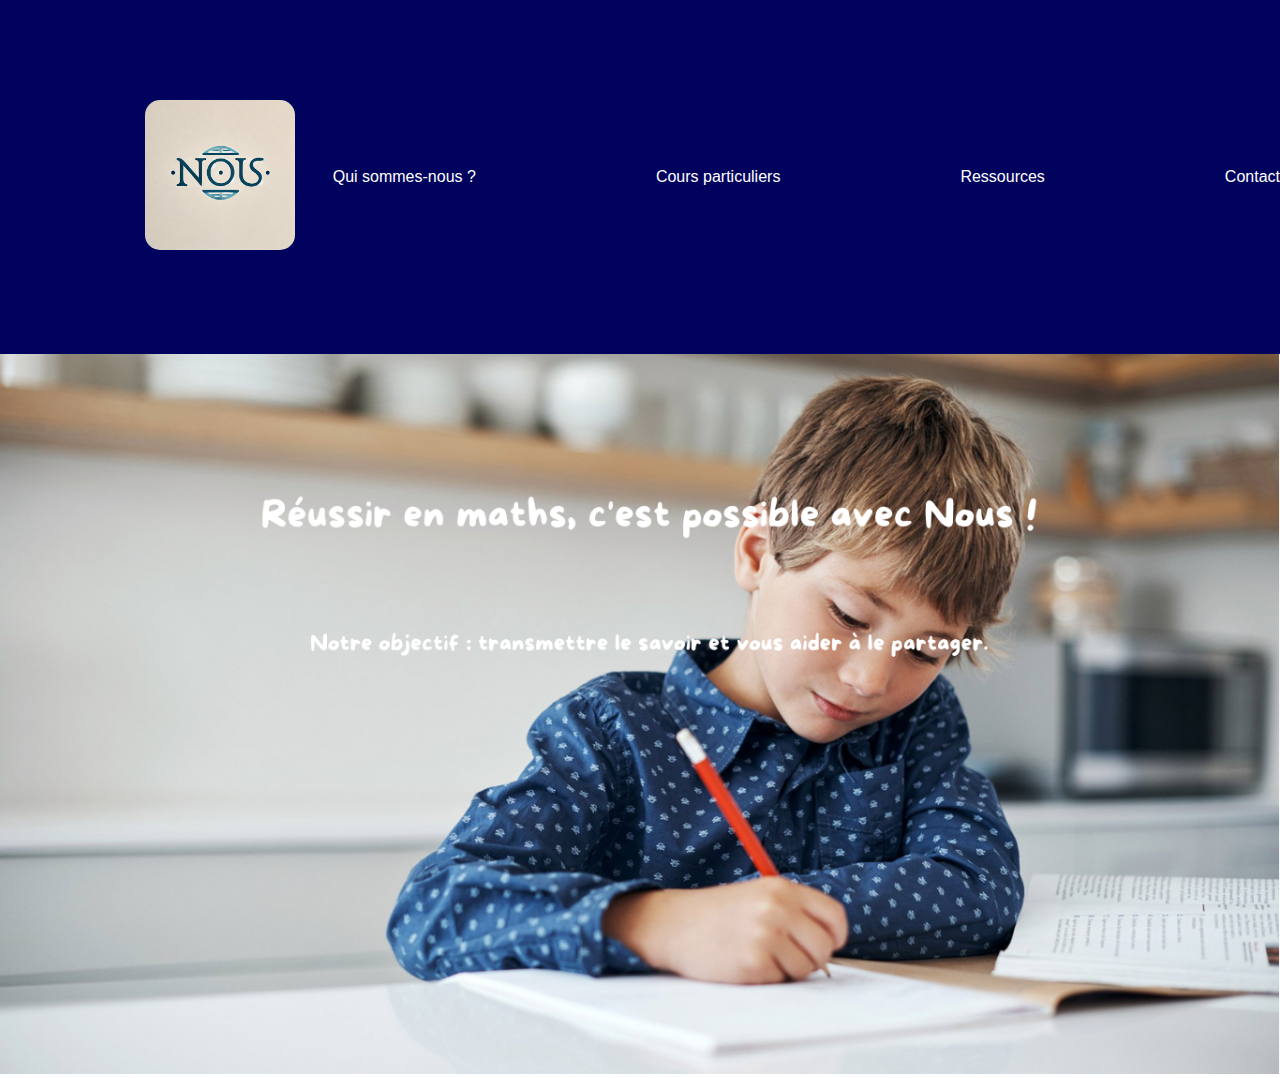
<file: index.html>
<!DOCTYPE html>
<html lang="fr">
<head>
    <meta charset="UTF-8">
    <meta name="viewport" content="width=device-width, initial-scale=1.0">
    <title>Nous cours particuliers</title>
    <link rel="stylesheet" href="test.css">
</head>
<body>
    <header>
        <div class="logo">
            <a href="index.html">  <img src="logo.webp" alt="Logo" width="300" ></a>
        </div>
        <nav>
            <ul>
                <li><a href="qui.html">Qui sommes-nous ?</a></li>
                <li><a href="coursparticulier.html">Cours particuliers</a></li>
                <li><a href="Ressources.html">Ressources</a></li>
                <li><a href="#">Contact</a></li>
            </ul>
        </nav>
    </header>
    <div class="image_back">
        <img src="Réu.png" alt="Logo" width="100">
    </div>
    <div class="image_phone">
        <img src="Stationery.png" alt="Logo" width="100">
    </div>
    
    
</body>

<div>
</html>
</file>
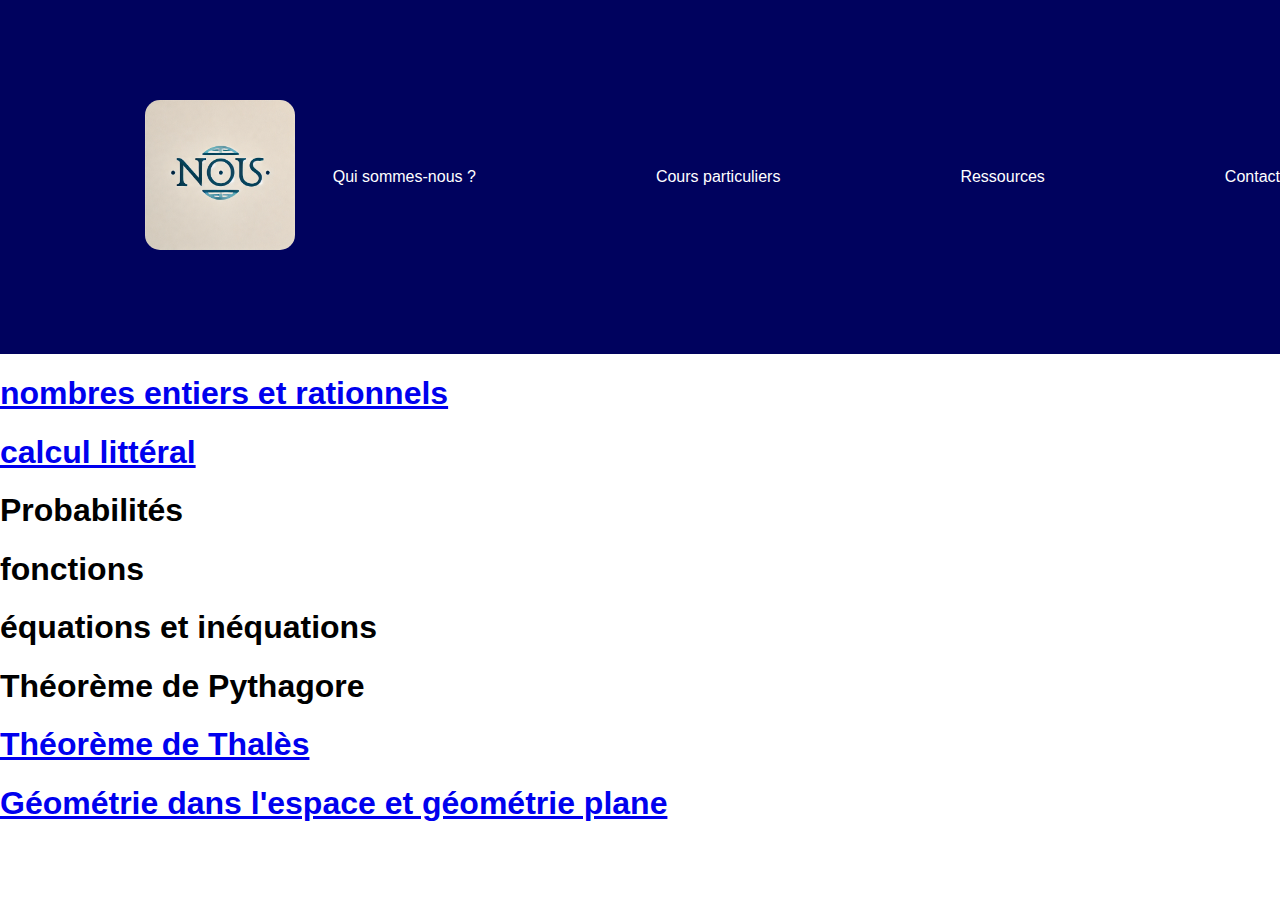
<file: 3èmeres.html>
<!DOCTYPE html>
<html lang="fr">
<head>
    <meta charset="UTF-8">
    <meta name="viewport" content="width=device-width, initial-scale=1.0">
    <title>Nous cours particuliers</title>
    <link rel="stylesheet" href="test.css">
</head>
<body>
    <header>
        <div class="logo">
            <a href="index.html">  <img src="logo.webp" alt="Logo" width="300" ></a>
        </div>
        <nav>
            <ul class="liste">
                <li><a href="qui.html">Qui sommes-nous ? </a></li>
                <li><a href="coursparticulier.html">Cours particuliers</a></li>
                <li><a href="Ressources.html">Ressources</a></li>
                <li><a href="#">Contact</a></li>
            </ul>
        </nav>
    </header>
 </div>
</body>
<div class="cours">
    <h1>
    <a href="nombre et calcule 3ème.pdf">nombres entiers et rationnels </a>
    </h1>
    <h1>
        <a href="Calcul littéral.pdf">calcul littéral</a>
    </h1>
    <h1> 
    Probabilités 
    </h1>
    <h1>
    fonctions
    </h1>
    <h1>
        équations et inéquations
    </h1>
    <h1> 
        Théorème de Pythagore
    </h1>
    <h1> 
        <a href="Théorème de Thalès.pdf">Théorème de Thalès
    </h1>
    <h1>
        Géométrie dans l'espace et géométrie plane
    </h1>
</file>
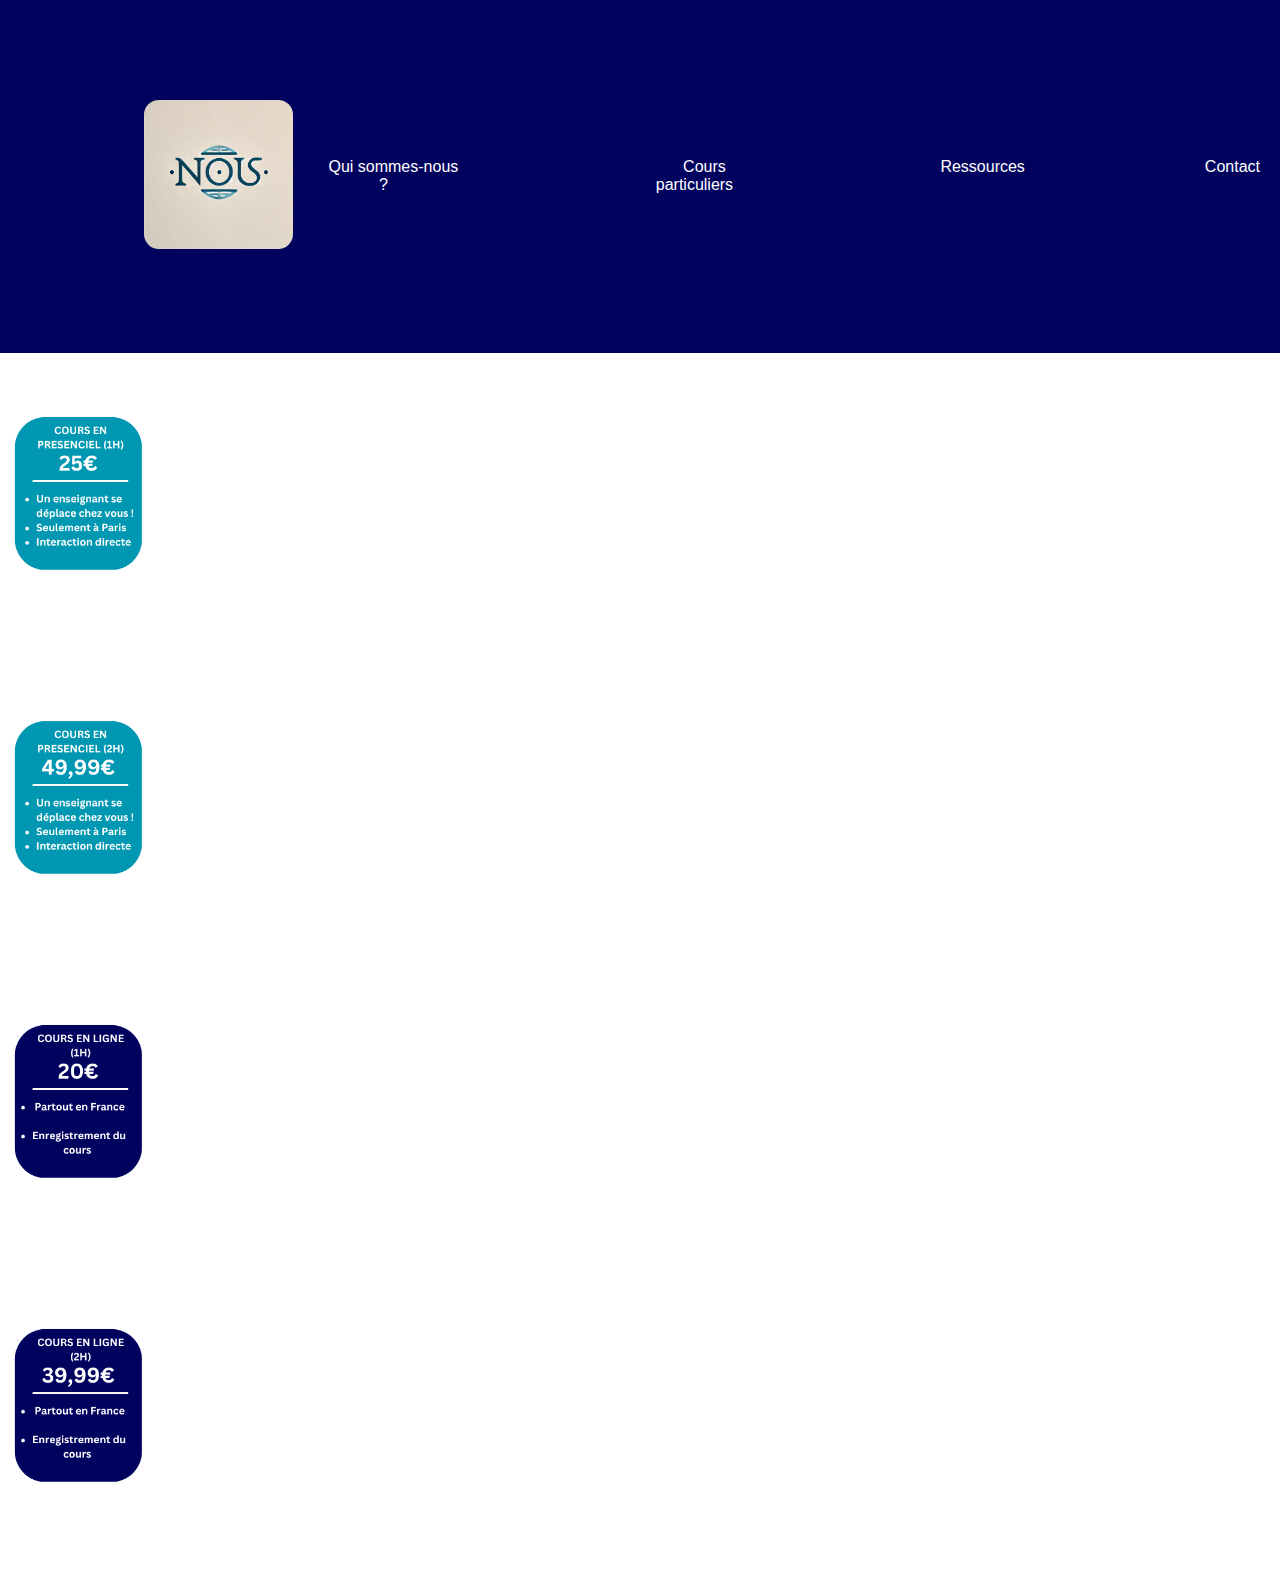
<file: Contact.html>
<!DOCTYPE html>
<html lang="fr">
<head>
    <meta charset="UTF-8">
    <meta name="viewport" content="width=device-width, initial-scale=1.0">
    <title>Nous cours particuliers</title>
    <link rel="stylesheet" href="contact.css">
</head>
<body>
    <header>
        <div class="logo">
            <a href="index.html">  <img src="logo.webp" alt="Logo" width="300" ></a>
        </div>
        <nav>
            <ul class="liste">
                <li><a href="qui.html">Qui sommes-nous ? </a></li>
                <li><a href="coursparticulier.html">Cours particuliers</a></li>
                <li><a href="Ressources.html">Ressources</a></li>
                <li><a href="Contact.html">Contact</a></li>
            </ul>
        </nav>
    </header>
 </div>
<div class = "tarifs">
    <div class="pres1h">
            <a href="pres1h.html"><img src="pres1h.png" alt="tarif" width="300" ></a>
    </div>
 
     <div class="pres2h">
               <a href="pres2h.html">  <img src="pres2h.png" alt="tarif" width="300" ></a>
    </div>
 
    <div class="visio1h">
            <a href="visio1h.html">  <img src="visio1h.png" alt="tarif" width="300" ></a>
    </div>
    <div class="visio2h">
            <a href="visio2h.html">  <img src="visio2h.png" alt="tarif" width="300" ></a>
     </div>
</div>
</body>
</file>
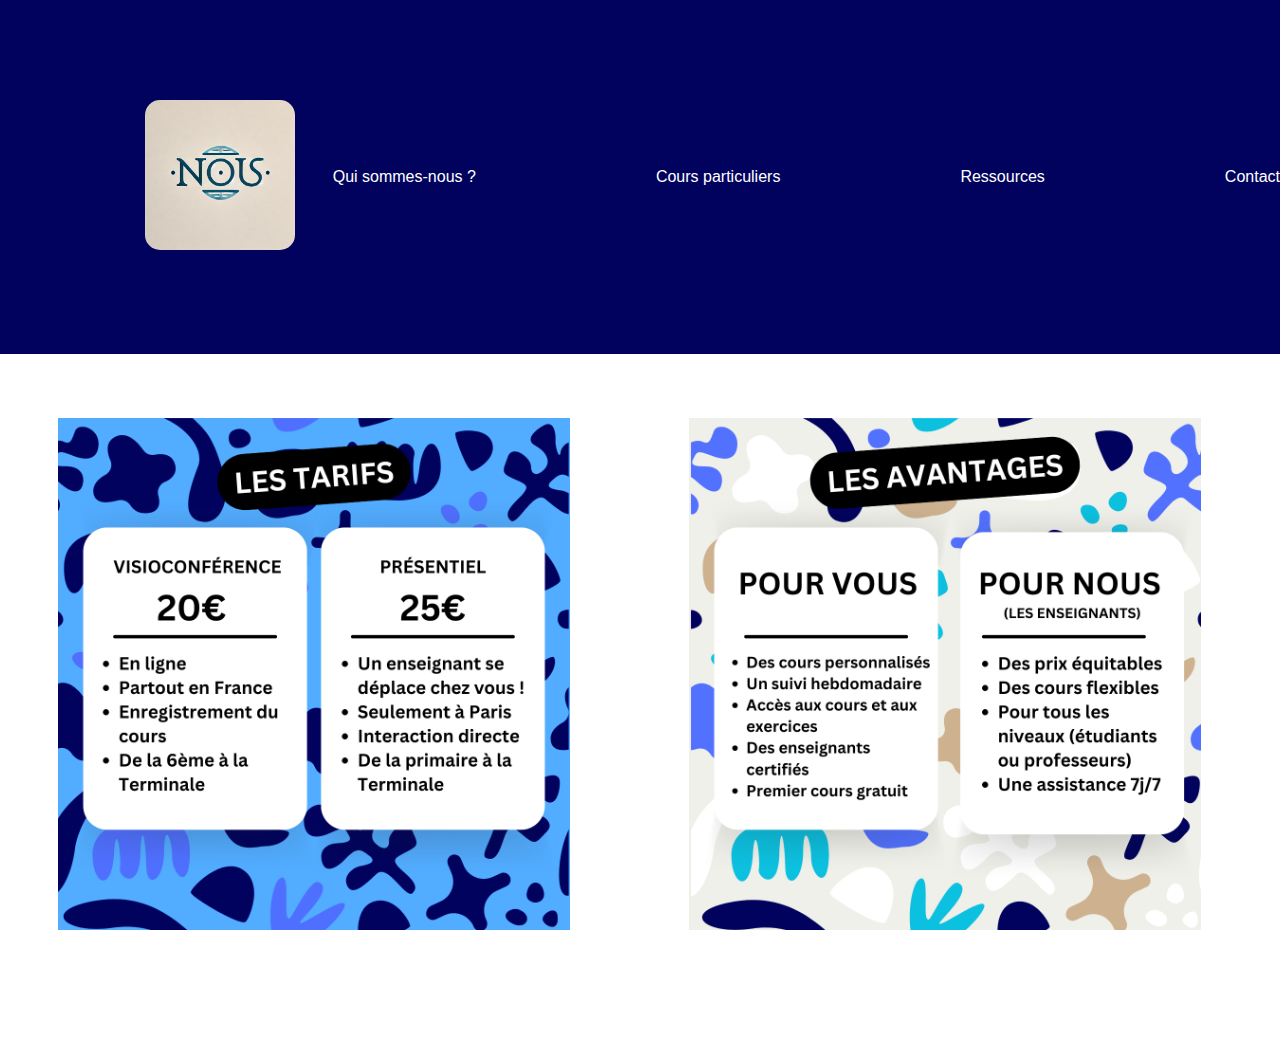
<file: coursparticulier.html>
<!DOCTYPE html>
<html lang="fr">
<head>
    <meta charset="UTF-8">
    <meta name="viewport" content="width=device-width, initial-scale=1.0">
    <title>Nous cours particulier</title>
    <link rel="stylesheet" href="courspart.css">
</head>
<body>
    <header>
        <div class="logo">
            <a href="index.html">  <img src="logo.webp" alt="Logo" width="300" ></a>
        </div>
        <nav>
            <ul class="liste">
                <li><a href="qui.html">Qui sommes-nous ? </a></li>
                <li><a href="coursparticulier.html">Cours particuliers</a></li>
                <li><a href="Ressources.html">Ressources</a></li>
                <li><a href="#">Contact</a></li>
            </ul>
        </nav>
    </header>
 
  
    
    <div class = "item">
        <img src="Post Instagram présentation offres tarifs moderne bleu.png">
        <img src ="avantages.png">
    
   
    
   
</body>
<footer>

</footer>


</html>
</file>
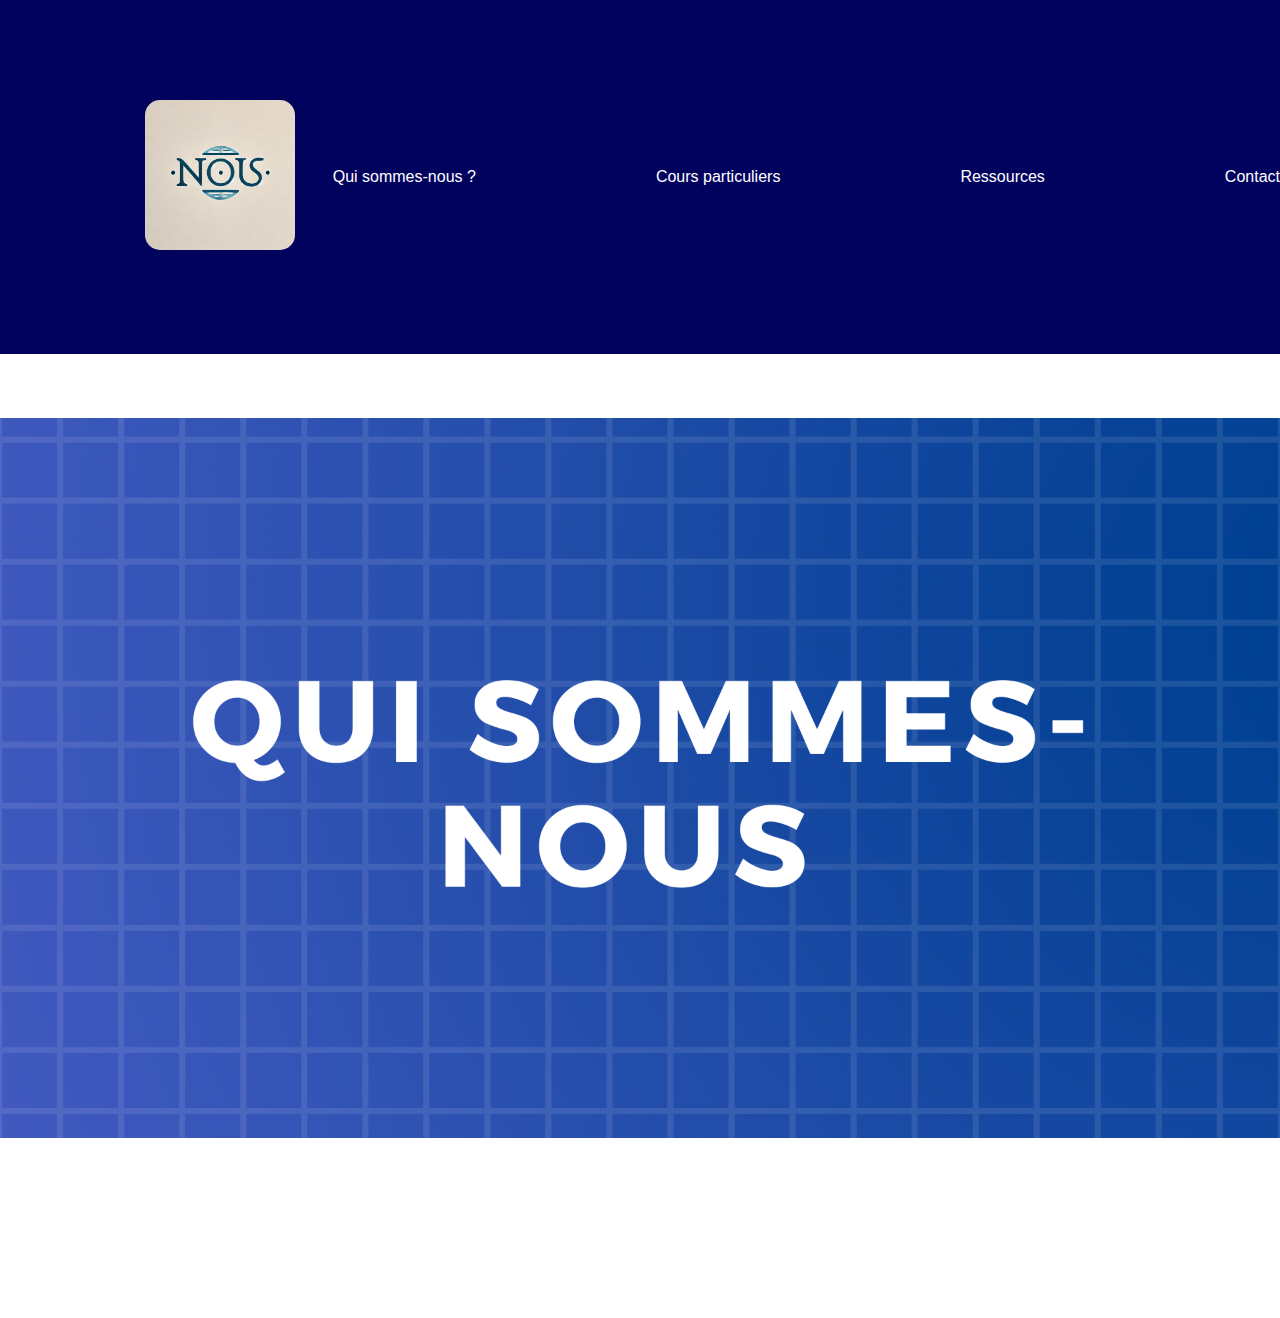
<file: qui.html>
<!DOCTYPE html>
<html lang="fr">
<head>
    <meta charset="UTF-8">
    <meta name="viewport" content="width=device-width, initial-scale=1.0">
    <title>Nous cours particuliers</title>
    <link rel="stylesheet" href="qui.css">
</head>
<body>
    <header>
        <div class="logo">
            <a href="index.html">  <img src="logo.webp" alt="Logo" width="300" ></a>
        </div>
        <nav>
            <ul>
                <li><a href="qui.html">Qui sommes-nous ? </a></li>
                <li><a href="coursparticulier.html">Cours particuliers</a></li>
                <li><a href="Ressources.html">Ressources</a></li>
                <li><a href="#">Contact</a></li>
            </ul>
        </nav>
    </header>
    <body>
        <div class="carousel">
            <div class="carousel-images">
                <img src="1.png" alt="Image 1">
                <img src="2.png" alt="Image 1">
                <img src="3.png" alt="Image 1">
                <img src="4.png" alt="Image 1">
                <img src="5.png" alt="Image 1">
                <img src="6n.png" alt="Image 1">
                <img src="1.png" alt="Image 1">
                <img src="2.png" alt="Image 1">
                <img src="3.png" alt="Image 1">
                <img src="4.png" alt="Image 1">
                <img src="5.png" alt="Image 1">
                <img src="6n.png" alt="Image 1">
                
            </div>
        </div>  
</body>
</file>
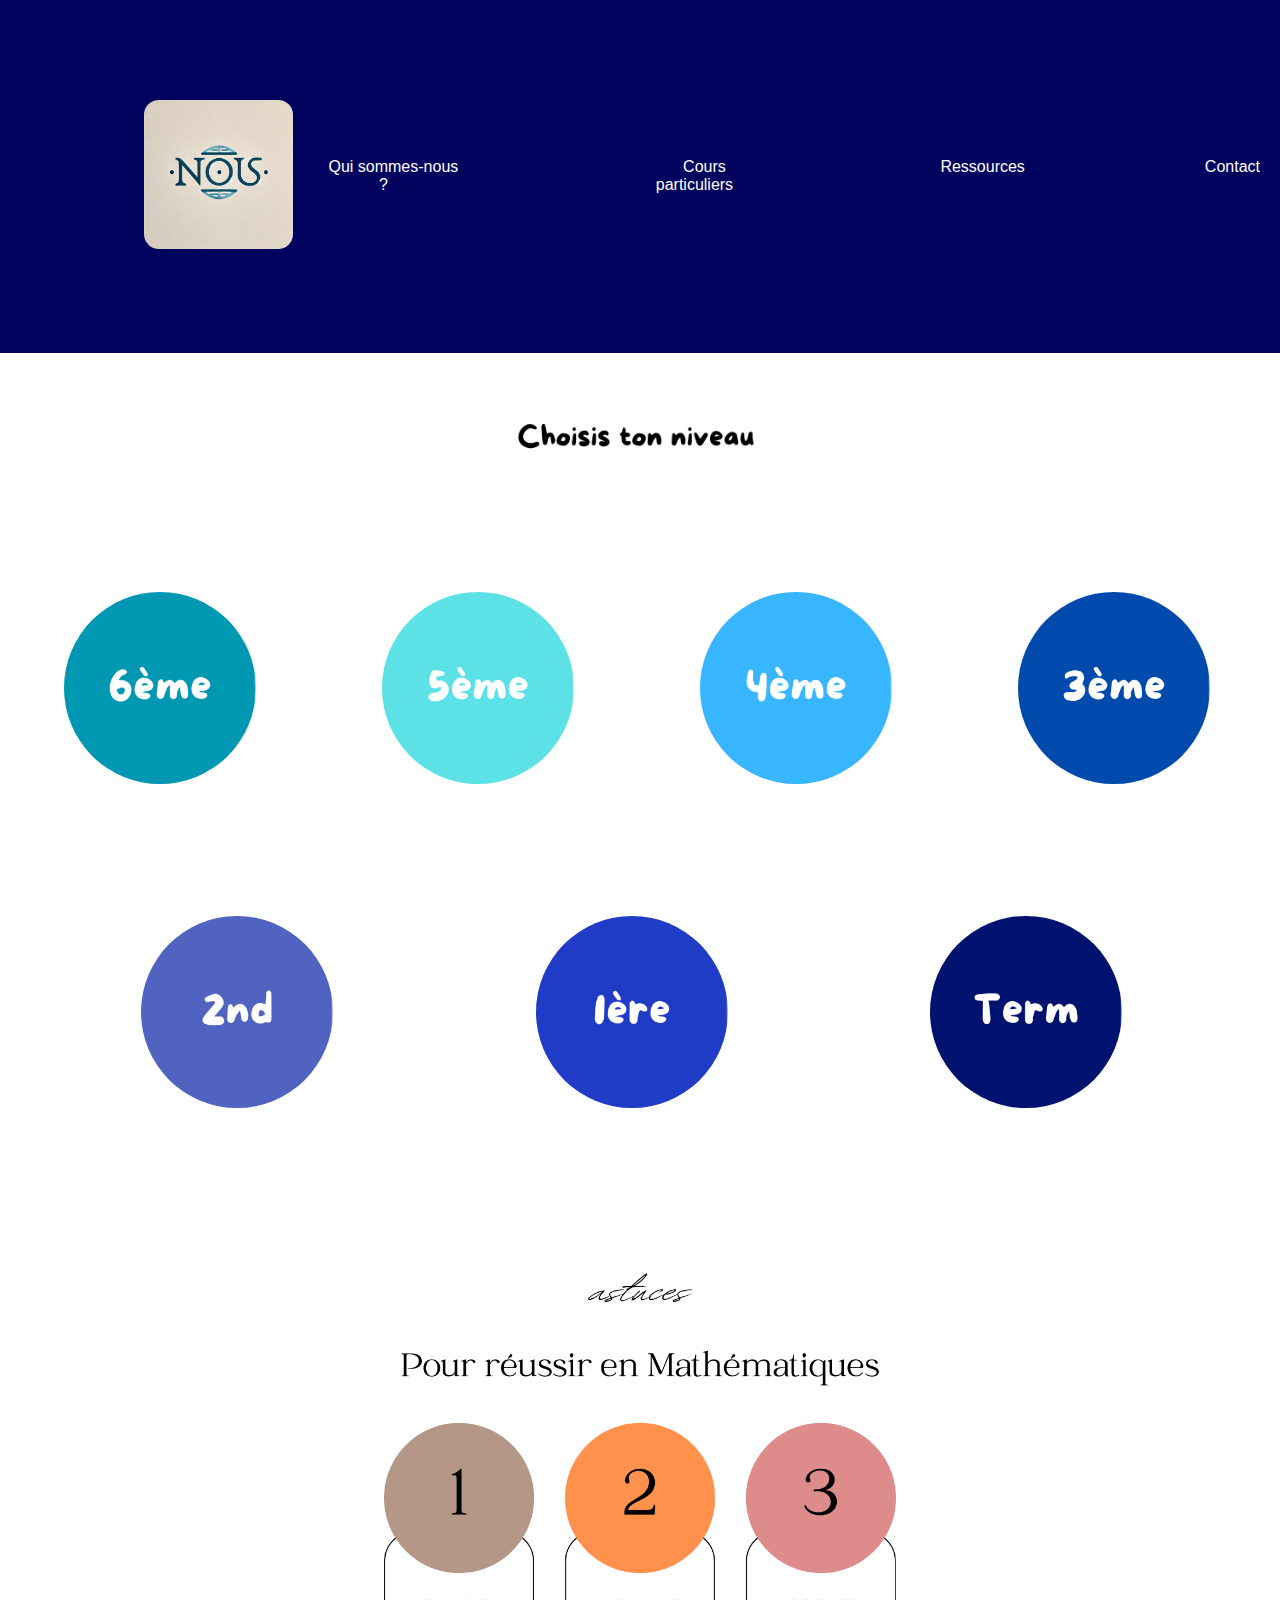
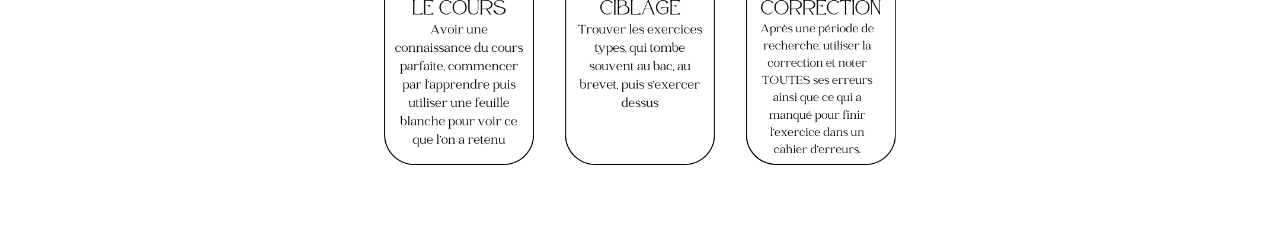
<file: Ressources.html>
<!DOCTYPE html>
<html lang="fr">
<head>
    <meta charset="UTF-8">
    <meta name="viewport" content="width=device-width, initial-scale=1.0">
    <title>Nous cours particuliers</title>
    <link rel="stylesheet" href="ressources.css">
</head>
<body>
    <header>
        <div class="logo">
            <a href="index.html">  <img src="logo.webp" alt="Logo" width="300" ></a>
        </div>
        <nav>
            <ul class="liste">
                <li><a href="qui.html">Qui sommes-nous ? </a></li>
                <li><a href="coursparticulier.html">Cours particuliers</a></li>
                <li><a href="Ressources.html">Ressources</a></li>
                <li><a href="#">Contact</a></li>
            </ul>
        </nav>
    </header>
    <div class="niveau">
        <img src="niveau.png">
    </div>
    <div class="niveau_collège">
        <img src="6ème .png">
        <img src="5ème .png">
        <img src="4ème.png">
        <a href="3èmeres.html"><img src="3eme.png" alt="3ème"></a>
    </div>
   
    </div>
    <div class="niveau_lycée">
        <img src="2nd.png">
        <img src="1ère.png">
        <img src="Term.png">
    </div>
    <div class="astuce">
        <img src="astuce.png">
</file>
<file: test.css>
/* Enlever les marges et les espacements par défaut */
html, body {
    margin: 0;
    padding: 0;
    height: 100%;
    box-sizing: border-box; /* Assure que les paddings et bordures ne perturbent pas la mise en page */
}

/* Style du body */
body {
    font-family: Arial, sans-serif;
    padding: 0; /* Enlever le padding ajouté sur le body */
}

/* Style de l'en-tête */
header {
    display: flex;
    justify-content: space-between; /* Sépare le logo des liens */
    align-items: center; /* Aligne les éléments verticalement au centre */
    padding: 100px 10px; /* Espace autour de l'en-tête */
    background-color: #00025e; /* Couleur de fond de l'en-tête */
    color: rgb(32, 22, 226);
    text-align: center;
    width: 100%;
}

/* Logo */
.logo img {
    max-width: 50%;
    height: auto;
    border-radius: 10%;
    margin-left: 40%;
}

/* Navigation */
nav ul {
    list-style-type: none;
    display: flex;
    justify-content: center;
    gap: 10rem;
    padding: 0;
    margin: 0;
    text-align: center;
}

/* Liens */
nav a {
    color: rgb(255, 255, 255);
    text-decoration: none;
    font-size: 1rem;
    padding: 0.313px 0.625rem;
}

nav a:hover {
    color: #090202;
    background-color: #ffffff;
    border-radius: 10px;
}

/* Images */
.image_back img, .image_phone img {
    width: 100%;
    height: auto;
    object-fit: cover;
}

/* ADAPTATION POUR MOBILE */
@media (max-width: 899px) {
    header {
        flex-direction: column;
        padding: 20px 0.625rem;
        text-align: center;
    }

    .logo img {
        max-width: 100px;
        margin: auto;
    }

    nav ul {
        flex-direction: column;
        gap: 10px;
    }

    .image_back img {
        display: none;
    }

    .image_phone img {
        display: relative;
        width: 100%;
    }
}

/* Cacher l'image mobile sur PC */
@media (min-width: 900px) {
    .image_phone img {
        display: none;
    }
}
</file>
<file: contact.css>
* {
    margin: 0;
    padding: 0;
    box-sizing: border-box;
body {
    font-family: Arial, sans-serif;
    margin: 0;
    padding: 10;
}

/* Style de l'en-tête */
header {
    display: flex;
    justify-content: space-between; /* Sépare le logo des liens */
    align-items: center; /*
    Aligne les éléments verticalement au centre */
    padding: 100px 10px; /* Espace autour de l'en-tête */
    background-color: #00025e; /* Couleur de fond de l'en-tête */
    color: rgb(32, 22, 226);
    text-align: center;
    width: 100%;
}

.logo img {
    max-width: 50%; /* Ajuste la taille du logo sans le déformer */
    height: auto;
    border-radius: 10%;
    margin-left: 40%;
}

nav ul {
    list-style-type: none; /* Retirer les puces */
    display: flex; /* Alignement des éléments de la liste en ligne */
    justify-content: center; /* Centre les éléments de la liste */
    gap: 10rem; /* Espace entre les liens */
    padding: 0;
    margin: 0;
    text-align: center;
    left-margin: 5% ;
    

}

nav a {
    color: rgb(255, 255, 255);
    text-decoration: none;
    font-size: 1rem;
    padding: 0.313px 0.625rem;
}

nav a:hover {
    color: #090202; /* Changer la couleur au survol */
    background-color: #ffffff; /* Ajoute un fond légèrement gris au survol */
    border-radius: 10px; /* Arrondi les bords au survol */
}
</file>
<file: courspart.css>
body {
    font-family: Arial, sans-serif;
    margin: 0;
    padding: 10;
}

/* Style de l'en-tête */
header {
    display: flex;
    justify-content: space-between; /* Sépare le logo des liens */
    align-items: center; /*
    Aligne les éléments verticalement au centre */
    padding: 100px 10px; /* Espace autour de l'en-tête */
    background-color: #00025e; /* Couleur de fond de l'en-tête */
    color: rgb(32, 22, 226);
    text-align: center;
    width: 100%;
}

.logo img {
    max-width: 50%; /* Ajuste la taille du logo sans le déformer */
    height: auto;
    border-radius: 10%;
    margin-left: 40%;
}

nav ul {
    list-style-type: none; /* Retirer les puces */
    display: flex; /* Alignement des éléments de la liste en ligne */
    justify-content: center; /* Centre les éléments de la liste */
    gap: 10rem; /* Espace entre les liens */
    padding: 0;
    margin: 0;
    text-align: center;
    left-margin: 5% ;
    

}

nav a {
    color: rgb(255, 255, 255);
    text-decoration: none;
    font-size: 1rem;
    padding: 0.313px 0.625rem;
}

nav a:hover {
    color: #090202; /* Changer la couleur au survol */
    background-color: #ffffff; /* Ajoute un fond légèrement gris au survol */
    border-radius: 10px; /* Arrondi les bords au survol */
}
.visio img{
    object-fit: cover; /*permet de garder limage au bonne dimension*/
    width: 100%; 
        margin-top: 0%;
        display: flex;
        justify-content: center;  /* Centre l'image horizontalement */
        align-items: center;  /* Centre l'image verticalement */
        height: 35rem;  /* Ajuste la hauteur de la bannière selon tes besoins */
    }
.present img {
        object-fit: cover; 
        width:    80rem;   
        height: 20% ;
        object-fit: cover; 
        margin-top: 100px;
       
    
}
div h1{
    position: absolute;
    margin-top: 11%;
    margin-left: 20%;
    justify-content: center;
    padding: 0;
    margin: 50;
    text-align: center;
    font-family:'Lucida Sans', 'Lucida Sans Regular', 'Lucida Grande', 'Lucida Sans Unicode', Geneva, Verdana, sans-serif;
    color: #7300ff;
}
.item img{
    width: 40%;
    margin: 5% 4.5%;
    align-items: center;
    animation: fadeIn 5s ease-in-out;
    }
h1{
    position: absolute;
    margin-top: 1%;
    margin-left: 45%;
    margin-bottom: 10%;
    justify-content: center;
    padding: 50;
    margin: 50;
    text-align: center;
    font-family:'Arial', 'Lucida Sans Regular', 'Lucida Grande', 'Lucida Sans Unicode', Geneva, Verdana, sans-serif;
    color: #000000;
    font-size: 100px;

}
footer {
    display: flex;
    justify-content: center;
    align-items: center;
    text-align: center;
    padding: 20px;
   
}

   
        
 
    


@keyframes fadeIn {
    from {
        opacity: 0;
    }
    to {
        opacity: 1;
    }
}
@keyframes bloc {
    from {
        right: 0;
    }
    to {
        right: 80%;
    }
}

@media (max-width: 768px) {
    header {
        flex-direction: column;
        padding: 20px 10px; /* Réduit l’espace */
        text-align: center;
    }

    .logo img {
        max-width: 100px; /* Réduction du logo */
        margin: auto;
    }

    nav ul {
        flex-direction: column; /* Menu vertical */
        gap: 10px; /* Moins d’espace entre les liens */
    }
   .item {
        display: flex;
        justify-content: center;
        align-items: center;
        flex-direction: column;
    }

    .item img {
        width: 90%;
        max-width: 500px;
        height: auto;
        margin: 1rem 0;
        animation: fadeIn 2s ease-in-out;
    }
}
</file>
<file: qui.css>
body {
    font-family: Arial, sans-serif;
    margin: 0;
    padding: 10;
}

/* Style de l'en-tête */
header {
    display: flex;
    justify-content: space-between; /* Sépare le logo des liens */
    align-items: center; /*
    Aligne les éléments verticalement au centre */
    padding: 100px 10px; /* Espace autour de l'en-tête */
    background-color: #00025e; /* Couleur de fond de l'en-tête */
    color: rgb(32, 22, 226);
    text-align: center;
    width: 100%;
}

.logo img {
    max-width: 50%; /* Ajuste la taille du logo sans le déformer */
    height: auto;
    border-radius: 10%;
    margin-left: 40%;
}

nav ul {
    list-style-type: none; /* Retirer les puces */
    display: flex; /* Alignement des éléments de la liste en ligne */
    justify-content: center; /* Centre les éléments de la liste */
    gap: 10rem; /* Espace entre les liens */
    padding: 0;
    margin: 0;
    text-align: center;
    left-margin: 5% ;
    

}

nav a {
    color: rgb(255, 255, 255);
    text-decoration: none;
    font-size: 1rem;
    padding: 0.313px 0.625rem;
}

nav a:hover {
    color: #090202; /* Changer la couleur au survol */
    background-color: #ffffff; /* Ajoute un fond légèrement gris au survol */
    border-radius: 10px; /* Arrondi les bords au survol */
}



.carousel {
    margin-top: 5%;
    width: 100vw;
    height: 100vh;
    overflow: hidden;
    position: relative;
}

.carousel-images {
    display: flex;
    width: calc(100vw * 12); /* 100% par image x 3 */
    animation: slide 30s infinite linear;
}
.carousel-images img {
    width: 100vw;
    height: 80vh;
    object-fit: contain; /* Affiche toute l'image sans la couper */
    flex-shrink: 0;
}
.carousel-images:hover {
  animation-play-state: paused;
}

@keyframes slide {
    from {
        transform: translateX(0);
    }
    to {
        transform: translateX(calc(-100vw * 6));
    }
}
@media (max-width: 768px) {
    header {
        flex-direction: column;
        padding: 20px 10px;
        text-align: center;
    }

    .logo img {
        max-width: 100px;
        margin: auto;
    }

    nav ul {
        flex-direction: column;
        gap: 10px;
    }

    .carousel {
        width: 100vw;
        height: auto;
    }

    .carousel-images {
        flex-direction: column;
        width: 100vw;
        height: auto;
        animation: slide-vertical 30s infinite linear;
    }

    .carousel-images img {
        width: 100vw;
        height: auto;
        object-fit: contain;
        margin-bottom: 10px; /* Espace entre les images */
    }

    /* Animation verticale pour mobile */
    @keyframes slide-vertical {
        0% {
            transform: translateY(0);
        }
        100% {
            transform: translateY(calc(-100%));
        }
    }
}

/* Supprimer la pause au survol partout */
.carousel-images:hover {
    animation-play-state: running;
}
</file>
<file: ressources.css>
* {
    margin: 0;
    padding: 0;
    box-sizing: border-box;
body {
    font-family: Arial, sans-serif;
    margin: 0;
    padding: 10;
}

/* Style de l'en-tête */
header {
    display: flex;
    justify-content: space-between; /* Sépare le logo des liens */
    align-items: center; /*
    Aligne les éléments verticalement au centre */
    padding: 100px 10px; /* Espace autour de l'en-tête */
    background-color: #00025e; /* Couleur de fond de l'en-tête */
    color: rgb(32, 22, 226);
    text-align: center;
    width: 100%;
}

.logo img {
    max-width: 50%; /* Ajuste la taille du logo sans le déformer */
    height: auto;
    border-radius: 10%;
    margin-left: 40%;
}

nav ul {
    list-style-type: none; /* Retirer les puces */
    display: flex; /* Alignement des éléments de la liste en ligne */
    justify-content: center; /* Centre les éléments de la liste */
    gap: 10rem; /* Espace entre les liens */
    padding: 0;
    margin: 0;
    text-align: center;
    
    

}

nav a {
    color: rgb(255, 255, 255);
    text-decoration: none;
    font-size: 1rem;
    padding: 0.313px 0.625rem;
}

nav a:hover {
    color: #090202; /* Changer la couleur au survol */
    background-color: #ffffff; /* Ajoute un fond légèrement gris au survol */
    border-radius: 10px; /* Arrondi les bords au survol */
}
nav a:hover {
    color: #090202; /* Changer la couleur au survol */
    background-color: #ffffff; /* Ajoute un fond légèrement gris au survol */
    border-radius: 10px; /* Arrondi les bords au survol */
}
.astuce img{
    align-items: center;
    width: 50%;
    margin:1% 25%;
}
.niveau_collège img{
    width: 15%;
    margin: 5% 4.5%;
    align-items: center;
    margin-left: 5%;
    border-radius: 100px;

}
.niveau img{
    width: 20%;
    align-items: center;
    margin-left: 40%;
    }
.niveau_lycée img{
    width: 15%;
    margin: 5% 4.5%;
    align-items: center;
    margin-left: 11%;
    border-radius: 100px;
   
    }

@media (max-width: 768px) {
    header {
        flex-direction: column;
        padding: 20px 10px;
        text-align: center;
    }

    .logo img {
        max-width: 100px;
        margin: auto;
    }

    nav ul {
        flex-direction: column;
        gap: 10px;
        padding: 0;
        margin: 0;
    }

    .niveau,
    .niveau_collège,
    .niveau_lycée,
    .astuce {
        display: flex;
        flex-direction: column;
        align-items: center;
        text-align: center;
    }

    .niveau img,
    .niveau_collège img,
    .niveau_lycée img,
    .astuce img {
        width: 70%;
        max-width: 300px;
        height: auto;
        margin: 1rem auto;
        display: block;
    }

    /* Le <a> contenant l’image est aussi centré */
    .niveau_collège a {
        display: flex;
        justify-content: center;
        width: 100%;
        margin: 1rem 0;
    }

    .niveau_collège a img {
        width: 70%;
        max-width: 300px;
        height: auto;
        display: block;
    }
}
</file>
